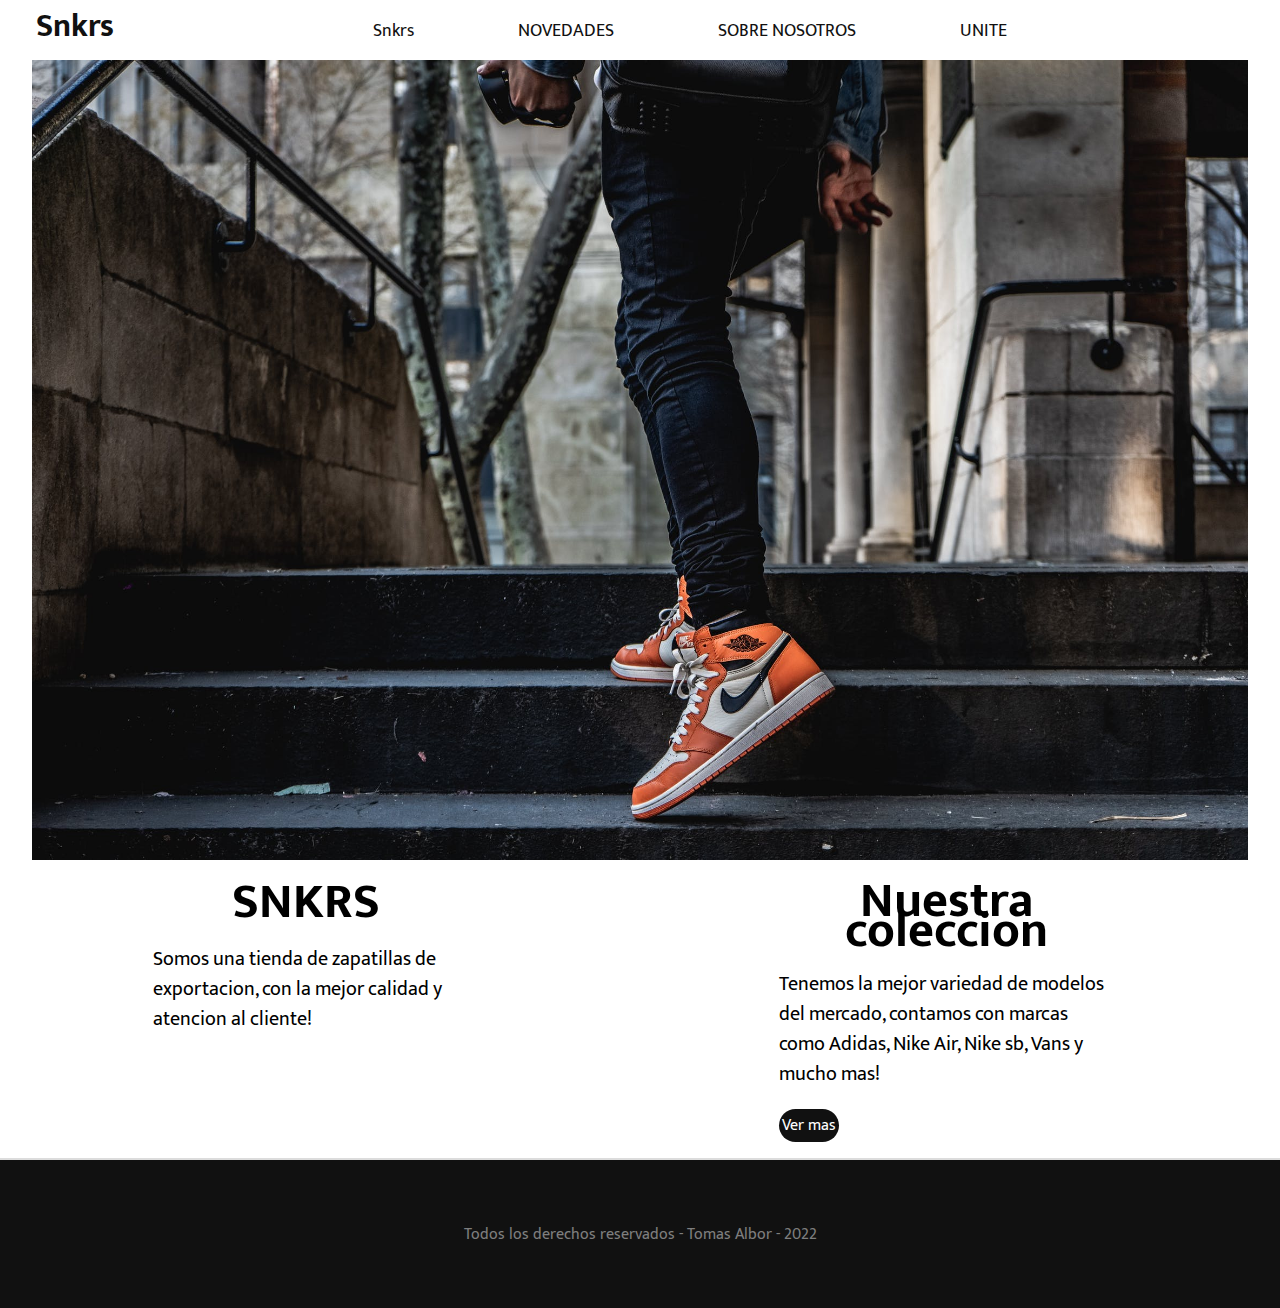
<file: index.html>
<!DOCTYPE html>
<html lang="en">
<head>
    <meta charset="UTF-8">
    <meta http-equiv="X-UA-Compatible" content="IE=edge">
    <meta name="viewport" content="width=device-width, initial-scale=1.0">
    <!--Link Css-->
    <link rel="stylesheet" href="css/main.css">
    <!--Link Google Font-->
    <link rel="preconnect" href="https://fonts.googleapis.com">
    <link rel="preconnect" href="https://fonts.gstatic.com" crossorigin>
    <link href="https://fonts.googleapis.com/css2?family=Mukta:wght@200;300;700&display=swap" rel="stylesheet">
    <!--Link Awesome-->
    <link rel="stylesheet" href="https://cdnjs.cloudflare.com/ajax/libs/font-awesome/6.1.1/css/all.min.css" integrity="sha512-KfkfwYDsLkIlwQp6LFnl8zNdLGxu9YAA1QvwINks4PhcElQSvqcyVLLD9aMhXd13uQjoXtEKNosOWaZqXgel0g==" crossorigin="anonymous" referrerpolicy="no-referrer" />
    <title>Snkrs</title>
</head>
<body>
    <header>

        <!--MENU MOVIL-->
        <div class="hubMovil">

            <h1 class="logoMovil">
                <a href="index.html">Snkrs</a>
            </h1>
            <div class="menuMovil">
            <i class="fa-solid fa-bars"></i>
            </div>
        </div>

        <!--MENU Tablet-->
        <div class="hubTablet">

            <h1 class="logoMovil">
                <a href="index.html">Snkrs</a>
            </h1>

            <nav class="menuTablet">
                <ul class="menu">
                    <li class="itemMenu">
                        <a href="pages/snkrs.html">Snkrs</a>
                    </li>
                    <li class="itemMenu">
                        <a href="pages/novedades.html">NOVEDADES </a>
                    </li>
                    <li class="itemMenu">
                        <a href="pages/sobreNosotros.html">SOBRE NOSOTROS</a>
                    </li>
                    <li class="itemMenu">
                        <a href="">UNITE</a>
                    </li>
                </ul>
            </nav>
    
            <div class="redes">
                <a href="#" class="botonesRedes">
                    <i class="fa-brands fa-instagram"></i>
                </a>
                <a href="#" class="botonesRedes">
                    <i class="fa-brands fa-facebook-square"></i>
                </a>
                <a href="#" class="botonesRedes">
                    <i class="fa-brands fa-twitter-square"></i>
                </a>
            </div>

        </div>

        <!--MENU PC-->
        <div class="hubPc">

            <h1 class="logoPc">
                <a href="index.html">Snkrs</a>
            </h1>

            <nav class="menuPc">
                <ul class="menu">
                    <li class="itemMenu">
                        <a href="pages/snkrs.html">Snkrs</a>
                    </li>
                    <li class="itemMenu">
                        <a href="pages/novedades.html">NOVEDADES </a>
                    </li>
                    <li class="itemMenu">
                        <a href="pages/sobreNosotros.html">SOBRE NOSOTROS</a>
                    </li>
                    <li class="itemMenu">
                        <a href="">UNITE</a>
                    </li>
                </ul>
            </nav>
    
            <div class="redes">
                <a href="#" class="botonesRedes">
                    <i class="fa-brands fa-instagram"></i>
                </a>
                <a href="#" class="botonesRedes">
                    <i class="fa-brands fa-facebook-square"></i>
                </a>
                <a href="#" class="botonesRedes">
                    <i class="fa-brands fa-twitter-square"></i>
                </a>
            </div>


        </div>

    </header>

    <main class="mainIndex">
        
        <img class="imagenMain" src="img/Imagen main 22.jpeg" alt="">

        <div class="informacionMainUno">
            
            <h2>SNKRS</h2>

            <p>Somos una tienda de zapatillas de exportacion,
                con la mejor calidad y atencion al cliente!
            </p>

        </div>

        <div class="informacionMainDos">

            <h2>Nuestra coleccion</h2>

            <p>Tenemos la mejor variedad de modelos del mercado, contamos con marcas como Adidas, Nike Air, Nike sb, Vans y mucho mas!
            </p>

            <a href="">
               Ver mas
               <i class="fa-solid fa-angles-right"></i>
            </a>

        </div>

    </main>

    <footer class="indexF">
        <p>Todos los derechos reservados - Tomas Albor - 2022 <i class="fa-solid fa-copyright"></i></p>
    </footer>
</body>
</html>
</file>
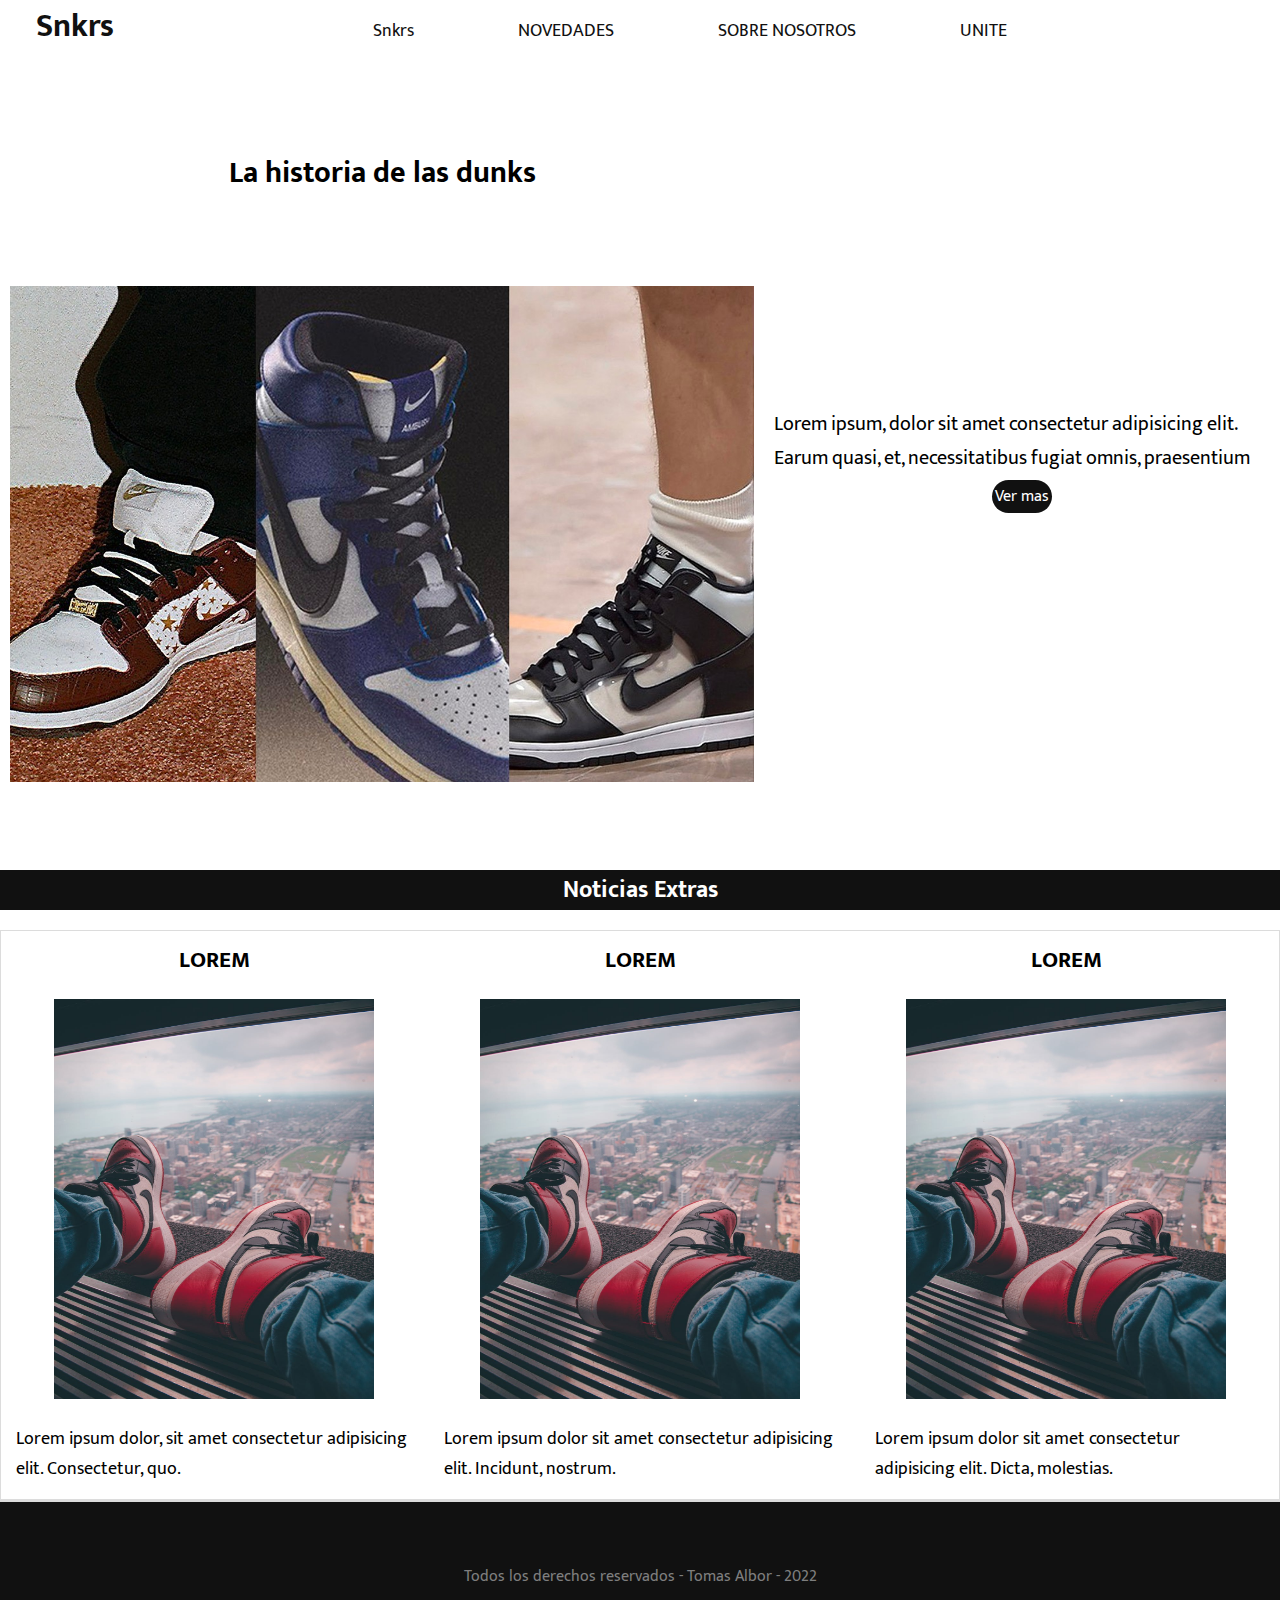
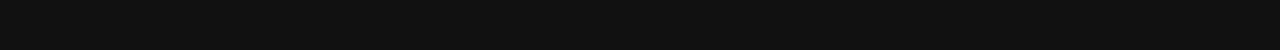
<file: pages/novedades.html>
<!DOCTYPE html>
<html lang="en">
<head>
    <meta charset="UTF-8">
    <meta http-equiv="X-UA-Compatible" content="IE=edge">
    <meta name="viewport" content="width=device-width, initial-scale=1.0">
    <!--Link Css-->
    <link rel="stylesheet" href="../css/main.css">
    <!--Link Google Font-->
    <link rel="preconnect" href="https://fonts.googleapis.com">
    <link rel="preconnect" href="https://fonts.gstatic.com" crossorigin>
    <link href="https://fonts.googleapis.com/css2?family=Mukta:wght@200;300;700&display=swap" rel="stylesheet">
    <!--Link Awesome-->
    <link rel="stylesheet" href="https://cdnjs.cloudflare.com/ajax/libs/font-awesome/6.1.1/css/all.min.css" integrity="sha512-KfkfwYDsLkIlwQp6LFnl8zNdLGxu9YAA1QvwINks4PhcElQSvqcyVLLD9aMhXd13uQjoXtEKNosOWaZqXgel0g==" crossorigin="anonymous" referrerpolicy="no-referrer" />

    <title>Novedades</title>
</head>
<body>

    <header>

        <!--MENU MOVIL-->
        <div class="hubMovil">

            <h1 class="logoMovil">
                <a href="../index.html">Snkrs</a>
            </h1>
            <div class="menuMovil">
            <i class="fa-solid fa-bars"></i>
            </div>
        </div>

        <!--MENU Tablet-->
        <div class="hubTablet">

            <h1 class="logoMovil">
                <a href="../index.html">Snkrs</a>
            </h1>

            <nav class="menuTablet">
                <ul class="menu">
                    <li class="itemMenu">
                        <a href="snkrs.html">Snkrs</a>
                    </li>
                    <li class="itemMenu">
                        <a href="novedades.html">NOVEDADES </a>
                    </li>
                    <li class="itemMenu">
                        <a href="sobreNosotros.html">SOBRE NOSOTROS</a>
                    </li>
                    <li class="itemMenu">
                        <a href="">UNITE</a>
                    </li>
                </ul>
            </nav>
    
            <div class="redes">
                <a href="#" class="botonesRedes">
                    <i class="fa-brands fa-instagram"></i>
                </a>
                <a href="#" class="botonesRedes">
                    <i class="fa-brands fa-facebook-square"></i>
                </a>
                <a href="#" class="botonesRedes">
                    <i class="fa-brands fa-twitter-square"></i>
                </a>
            </div>

        </div>

        <!--MENU PC-->
        <div class="hubPc">

            <h1 class="logoPc">
                <a href="../index.html">Snkrs</a>
            </h1>

            <nav class="menuPc">
                <ul class="menu">
                    <li class="itemMenu">
                        <a href="snkrs.html">Snkrs</a>
                    </li>
                    <li class="itemMenu">
                        <a href="novedades.html">NOVEDADES </a>
                    </li>
                    <li class="itemMenu">
                        <a href="sobreNosotros.html">SOBRE NOSOTROS</a>
                    </li>
                    <li class="itemMenu">
                        <a href="">UNITE</a>
                    </li>
                </ul>
            </nav>
    
            <div class="redes">
                <a href="#" class="botonesRedes">
                    <i class="fa-brands fa-instagram"></i>
                </a>
                <a href="#" class="botonesRedes">
                    <i class="fa-brands fa-facebook-square"></i>
                </a>
                <a href="#" class="botonesRedes">
                    <i class="fa-brands fa-twitter-square"></i>
                </a>
            </div>


        </div>

    </header>
    <!--Main de Novedades-->
    <main>


        <!--Noticia PRINCIPAL DE LA PAGINA-->
        <article class="mainNovedades">

            <div class="artMain">
                
                <h2>
                    <span>La historia de las dunks</span>
                
                <img src="../img/Lahistoriadelasdunk.jpg" alt="NikeDunks">
                </h2>

                

                <div class="infoMain">
                    <p>
                        Lorem ipsum, dolor sit amet consectetur adipisicing elit. Earum quasi, et, necessitatibus fugiat omnis, praesentium 
                    </p>
                    
                    <a href="">
                    Ver mas
                    <i class="fa-solid fa-angles-right"></i>
                    </a>
                </div>

            </div>

            <!--Noticia Secundaria DE LA PAGINA-->
            <h2 class="subTitulo">
                Noticias Extras
            </h2>

            <div class="artExtra">

                <div class="boxTitulos">
                    <h3>
                        lorem
                    </h3>

                    <h3>
                        lorem
                    </h3>

                    <h3 >
                        lorem
                    </h3>

                </div>

                <div class="boxImg">

                    <img src="../img/Imagenoticiassecundarias.jpeg" alt="">

                    <img src="../img/Imagenoticiassecundarias.jpeg" alt="">

                    <img src="../img/Imagenoticiassecundarias.jpeg" alt="">

                </div>

                <div class="boxText">

                    <p>
                        Lorem ipsum dolor, sit amet consectetur adipisicing elit. Consectetur, quo.
                    </p>

                    <p>
                        Lorem ipsum dolor sit amet consectetur adipisicing elit. Incidunt, nostrum.
                    </p>

                    <p>
                        Lorem ipsum dolor sit amet consectetur adipisicing elit. Dicta, molestias.
                    </p>

                </div>

            </div>

        </article>

    </main>

    <footer >
        <p>Todos los derechos reservados - Tomas Albor - 2022 <i class="fa-solid fa-copyright"></i></p>
    </footer>

</body>
</html>
</file>
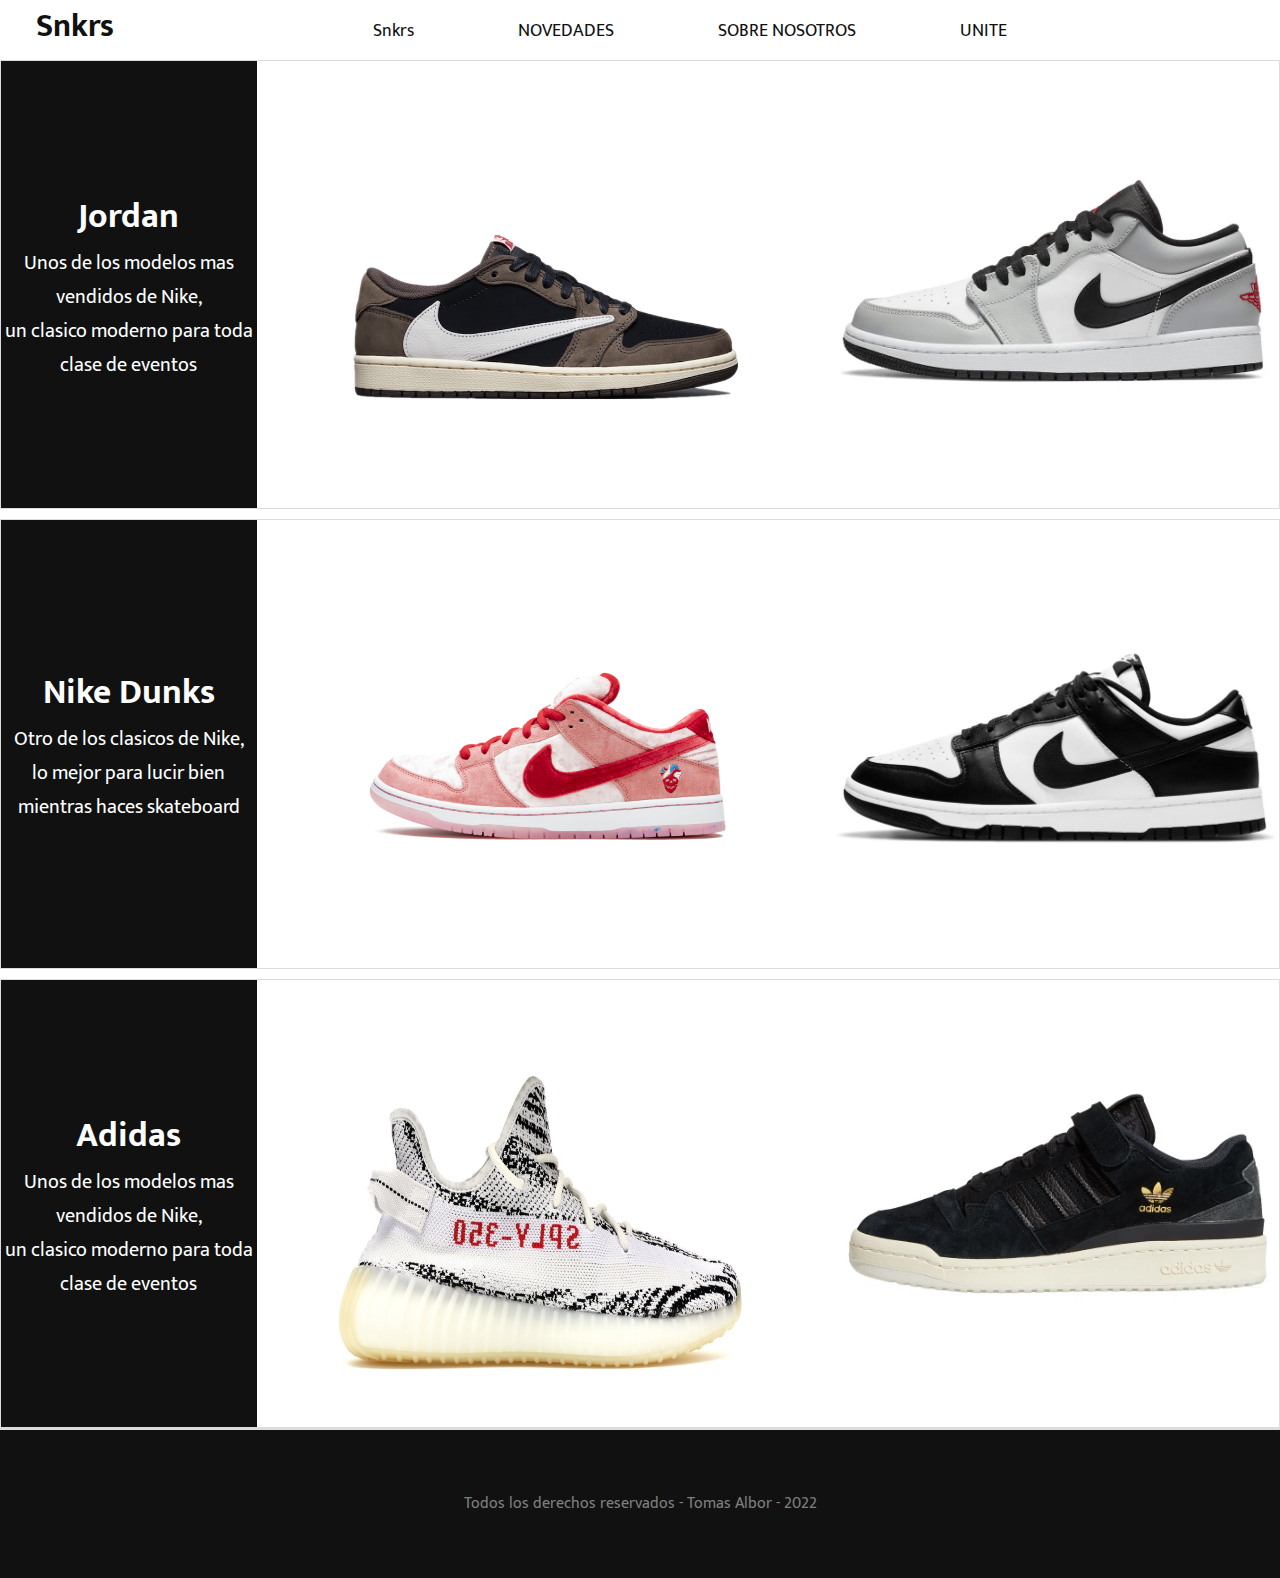
<file: pages/snkrs.html>
<!DOCTYPE html>
<html lang="en">
<head>
    <meta charset="UTF-8">
    <meta http-equiv="X-UA-Compatible" content="IE=edge">
    <meta name="viewport" content="width=device-width, initial-scale=1.0">
    <!--Link Css-->
    <link rel="stylesheet" href="../css/main.css">
    <!--Link Google Font-->
    <link rel="preconnect" href="https://fonts.googleapis.com">
    <link rel="preconnect" href="https://fonts.gstatic.com" crossorigin>
    <link href="https://fonts.googleapis.com/css2?family=Mukta:wght@200;300;700&display=swap" rel="stylesheet">
    <!--Link Awesome-->
    <link rel="stylesheet" href="https://cdnjs.cloudflare.com/ajax/libs/font-awesome/6.1.1/css/all.min.css" integrity="sha512-KfkfwYDsLkIlwQp6LFnl8zNdLGxu9YAA1QvwINks4PhcElQSvqcyVLLD9aMhXd13uQjoXtEKNosOWaZqXgel0g==" crossorigin="anonymous" referrerpolicy="no-referrer" />
    <title>Snkrs</title>
</head>
<body>
    <header>

        <!--MENU MOVIL-->
        <div class="hubMovil">

            <h1 class="logoMovil">
                <a href="../index.html">Snkrs</a>
            </h1>
            <div class="menuMovil">
            <i class="fa-solid fa-bars"></i>
            </div>
        </div>

        <!--MENU Tablet-->
        <div class="hubTablet">

            <h1 class="logoMovil">
                <a href="../index.html">Snkrs</a>
            </h1>

            <nav class="menuTablet">
                <ul class="menu">
                    <li class="itemMenu">
                        <a href="snkrs.html">Snkrs</a>
                    </li>
                    <li class="itemMenu">
                        <a href="novedades.html">NOVEDADES </a>
                    </li>
                    <li class="itemMenu">
                        <a href="sobreNosotros.html">SOBRE NOSOTROS</a>
                    </li>
                    <li class="itemMenu">
                        <a href="">UNITE</a>
                    </li>
                </ul>
            </nav>
    
            <div class="redes">
                <a href="#" class="botonesRedes">
                    <i class="fa-brands fa-instagram"></i>
                </a>
                <a href="#" class="botonesRedes">
                    <i class="fa-brands fa-facebook-square"></i>
                </a>
                <a href="#" class="botonesRedes">
                    <i class="fa-brands fa-twitter-square"></i>
                </a>
            </div>

        </div>

        <!--MENU PC-->
        <div class="hubPc">

            <h1 class="logoPc">
                <a href="../index.html">Snkrs</a>
            </h1>

            <nav class="menuPc">
                <ul class="menu">
                    <li class="itemMenu">
                        <a href="snkrs.html">Snkrs</a>
                    </li>
                    <li class="itemMenu">
                        <a href="novedades.html">NOVEDADES </a>
                    </li>
                    <li class="itemMenu">
                        <a href="sobreNosotros.html">SOBRE NOSOTROS</a>
                    </li>
                    <li class="itemMenu">
                        <a href="">UNITE</a>
                    </li>
                </ul>
            </nav>
    
            <div class="redes">
                <a href="#" class="botonesRedes">
                    <i class="fa-brands fa-instagram"></i>
                </a>
                <a href="#" class="botonesRedes">
                    <i class="fa-brands fa-facebook-square"></i>
                </a>
                <a href="#" class="botonesRedes">
                    <i class="fa-brands fa-twitter-square"></i>
                </a>
            </div>


        </div>

    </header>

    <main>
        
        <article class="catalogoMovil">
            <div class="catalogoJordan">
                <h2 class="fondoCatalogo">Jordan</h2>

                <p class="fondoCatalogo">Unos de los modelos mas vendidos de Nike,<br>
                    un clasico moderno para toda clase de eventos<p>
                <img class="imagenesJordan" src="../img/12938a9a.jpg" alt="iamgen de zpatil">
                <img class="imagenesJordan" src="../img/Jordan1low.jpg" alt="imagen de zapatilla jordan 1 gris y blanca">
            </div>

            <div class="catalogoNike">
                <h2 class="fondoCatalogo" >Nike Dunks</h2>
                <p class="fondoCatalogo" >Otro de los clasicos de Nike,<br>
                    lo mejor para lucir bien mientras haces skateboard<p>
                    <img class="imagenesJordan" src="../img/Nikedunkrosascorazon.jpg" alt="imagen de zapatilla dunk low rosa">

                    <img class="imagenesJordan" src="../img/Dunklowpanda.jpg" alt="imagen zapatilla dunk low panda (negro y blanco)">
            </div>

            <div class="catalogoAdidas">
                <h3 class="fondoCatalogo">Adidas</h3>
                <p class="fondoCatalogo">Unas de las marcas mas relevantes en la actualidad,<br>
                    la rompe con sus modelos innovadores y hermosos!</p>
                <img class="imagenesAdidas" src="../img/YEZZYADIDAS.jpg" alt="Imagen zapatilla adidas yezzy 350 blanca">

                <img class="imagenesAdidas" src="../img/adidasforumreal.jpg" alt="imagen zapatilla adidas forum negra y dorada">
            </div>
            
        </article>

        <article class="catalogo">
            <div class="catalogoJordanPc">
                <div class="textoCatalogo">
                    <h2>Jordan</h2>
                    <p>Unos de los modelos mas vendidos de Nike,<br> un clasico moderno para toda clase de eventos<p>
                </div>
                <img class="imagenesJordanPc" src="../img/12938a9a.jpg" alt="iamgen de zpatil">
                <img class="imagenesJordanPc" src="../img/Jordan1low.jpg" alt="imagen de zapatilla jordan 1 gris y blanca">
            </div>

            <div class="catalogoNikePc">
                <div class="textoCatalogo">
                    <h2>Nike Dunks</h2>
                    <p >Otro de los clasicos de Nike,<br>
                        lo mejor para lucir bien mientras haces skateboard<p>
                </div>
                <img class="imagenesJordanPc" src="../img/Nikedunkrosascorazon.jpg" alt="imagen de zapatilla dunk low rosa">

                <img class="imagenesJordanPc" src="../img/Dunklowpanda.jpg" alt="imagen zapatilla dunk low panda (negro y blanco)">
            </div>

            <div class="catalogoAdidasPc">
                <div class="textoCatalogo">
                    <h2>Adidas</h2>
                    <p>Unos de los modelos mas vendidos de Nike,<br> un clasico moderno para toda clase de eventos<p>
                </div>
                <img class="imagenesJordanPc" src="../img/YEZZYADIDAS.jpg" alt="Imagen zapatilla adidas yezzy 350 blanca">

                <img class="imagenesJordanPc" src="../img/adidasforumreal.jpg" alt="imagen zapatilla adidas forum negra y dorada">
            </div>

        </article>

    
   
    </main>

    <footer>
        <p>Todos los derechos reservados - Tomas Albor - 2022 <i class="fa-solid fa-copyright"></i></p>
    </footer>
</body>
</html>
</file>
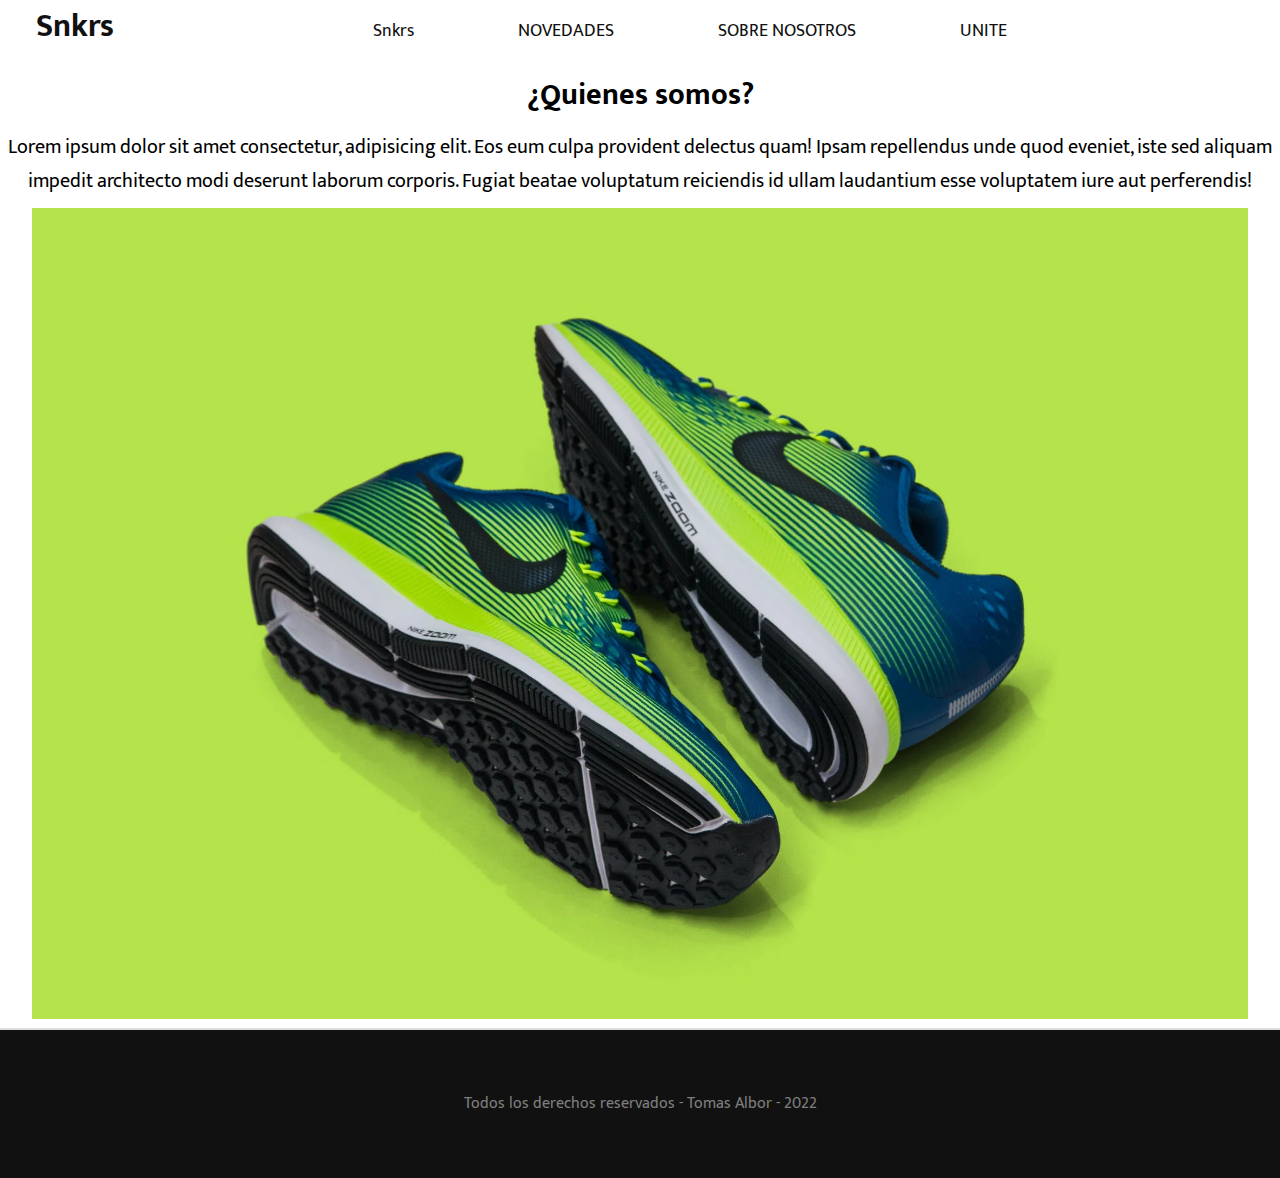
<file: pages/sobreNosotros.html>
<!DOCTYPE html>
<html lang="en">
<head>
    <meta charset="UTF-8">
    <meta http-equiv="X-UA-Compatible" content="IE=edge">
    <meta name="viewport" content="width=device-width, initial-scale=1.0">
    <!--Link Css-->
    <link rel="stylesheet" href="../css/main.css">
    <!--Link Google Font-->
    <link rel="preconnect" href="https://fonts.googleapis.com">
    <link rel="preconnect" href="https://fonts.gstatic.com" crossorigin>
    <link href="https://fonts.googleapis.com/css2?family=Mukta:wght@200;300;700&display=swap" rel="stylesheet">
    <!--Link Awesome-->
    <link rel="stylesheet" href="https://cdnjs.cloudflare.com/ajax/libs/font-awesome/6.1.1/css/all.min.css" integrity="sha512-KfkfwYDsLkIlwQp6LFnl8zNdLGxu9YAA1QvwINks4PhcElQSvqcyVLLD9aMhXd13uQjoXtEKNosOWaZqXgel0g==" crossorigin="anonymous" referrerpolicy="no-referrer" />

    <title>Sobre nosotros</title>
</head>
<body>
    <header>

        <!--MENU MOVIL-->
        <div class="hubMovil">

            <h1 class="logoMovil">
                <a href="../index.html">Snkrs</a>
            </h1>
            <div class="menuMovil">
            <i class="fa-solid fa-bars"></i>
            </div>
        </div>

        <!--MENU Tablet-->
        <div class="hubTablet">

            <h1 class="logoMovil">
                <a href="../index.html">Snkrs</a>
            </h1>

            <nav class="menuTablet">
                <ul class="menu">
                    <li class="itemMenu">
                        <a href="snkrs.html">Snkrs</a>
                    </li>
                    <li class="itemMenu">
                        <a href="novedades.html">NOVEDADES </a>
                    </li>
                    <li class="itemMenu">
                        <a href="pages/snkrs.html">SOBRE NOSOTROS</a>
                    </li>
                    <li class="itemMenu">
                        <a href="">UNITE</a>
                    </li>
                </ul>
            </nav>
    
            <div class="redes">
                <a href="#" class="botonesRedes">
                    <i class="fa-brands fa-instagram"></i>
                </a>
                <a href="#" class="botonesRedes">
                    <i class="fa-brands fa-facebook-square"></i>
                </a>
                <a href="#" class="botonesRedes">
                    <i class="fa-brands fa-twitter-square"></i>
                </a>
            </div>

        </div>

        <!--MENU PC-->
        <div class="hubPc">

            <h1 class="logoPc">
                <a href="../index.html">Snkrs</a>
            </h1>

            <nav class="menuPc">
                <ul class="menu">
                    <li class="itemMenu">
                        <a href="snkrs.html">Snkrs</a>
                    </li>
                    <li class="itemMenu">
                        <a href="novedades.html">NOVEDADES </a>
                    </li>
                    <li class="itemMenu">
                        <a href="">SOBRE NOSOTROS</a>
                    </li>
                    <li class="itemMenu">
                        <a href="">UNITE</a>
                    </li>
                </ul>
            </nav>
    
            <div class="redes">
                <a href="#" class="botonesRedes">
                    <i class="fa-brands fa-instagram"></i>
                </a>
                <a href="#" class="botonesRedes">
                    <i class="fa-brands fa-facebook-square"></i>
                </a>
                <a href="#" class="botonesRedes">
                    <i class="fa-brands fa-twitter-square"></i>
                </a>
            </div>


        </div>

    </header>

    <main>
        <div class="textNosotros">
            <h2>¿Quienes somos?</h2>

            <p>
                Lorem ipsum dolor sit amet consectetur, adipisicing elit. Eos eum culpa provident delectus quam! Ipsam repellendus unde quod eveniet, iste sed aliquam impedit architecto modi deserunt laborum corporis. Fugiat beatae voluptatum reiciendis id ullam laudantium esse voluptatem iure aut perferendis!

            </p>
        </div>
        
        <div class="imgNosotros">
            <img src="../img/quienessomosmain.jpg" alt="">
        </div>
    </main>

    <footer >
        <p>Todos los derechos reservados - Tomas Albor - 2022 <i class="fa-solid fa-copyright"></i></p>
    </footer>
</body>
</html>
</file>
<file: css/main.css>
*{
    padding: 0;
    margin: 0;
    box-sizing: border-box;
}





/*ESTILOS GENERALES*/

body{
    display: grid;
    grid-template-areas: "header"
                         "main"
                         "footer";
    font-family: 'Mukta', sans-serif;
    background-color: #fff;
}

header{
    grid-area: header;
    background-color: #fff;
    height: 60px;
    position: sticky;
    top:0;
    z-index: 2;
}

main{
    
    grid-area: main;
}

footer{
    font-size: 16px;
    display: flex;
    align-items: center;
    justify-content: center;
    grid-area: footer;
   
    border-top: solid 2px gainsboro;
    color: #7e7e7e;
    background-color: #111;
    height: 150px;
    text-align: center;
}

.indexF{
    margin-top: 16px;
}

/* Animanicones (agregado con git */

/* ESTILOS HOVER*/

.informacionMainDos a:hover{
    transform: scale(1.2);
    transition: 0.5s;

}

.itemMenu a:hover{
    transition: 0.5s;
    transform: scale(1.3);
    border-bottom: #111 solid 1px;
} 


/* ESTILOS INDEX HTML */
.hubTablet{
    display: none;
}
.hubPc{
    display: none;
}






/* ESTILOS MENU CELULAR */

.logologo{
    text-decoration: none;
    color: #111;
}

.hubMovil{
    display: flex;
    justify-content: space-between;
    align-items: center;
}

.menuMovil{
    font-weight: 300;
    color: #111;
    margin: 0 15px;
    font-size: 1rem;
}

.logoMovil a{
    color: #111;
    text-decoration: none;
    font-size: 2rem;
    font-weight: bold;
    margin: 0 15px;
}

/* ESTILOS Main Movil*/

.mainIndex{
    display: grid;
    grid-template-areas: "imagenMain imagenMain"
                         "informacionMainUno informacionMainDos";
    justify-items: center;
}

.imagenMain{
    grid-area: imagenMain;
    height: 450px;
    width: 95%;
    margin: 10px 0;
}

.informacionMainUno{
    width: 50%;
    grid-area: informacionMainUno;
    
}

.informacionMainUno p{
    font-size: 16px;
    text-align: left;
    line-height: 24px;
}

.informacionMainUno h2{
    font-size: 30px;
    text-align: justify;
}

.informacionMainDos{
    width: 50%;
    grid-area:informacionMainDos;
}

.informacionMainDos p{
    line-height: 24px;
    font-size: 16px;
    margin: 10px 0 20px 0;
    
}

.informacionMainDos h2{
    line-height: 30px;
    font-size: 30px;
    text-align: justify;
}





.informacionMainDos a{
    text-decoration: none;
    color: #fff;
    background-color: #111;
    padding: 3px;
    border-radius: 50px;
}



 /*EMDIA DE TABLET*/

@media screen and (min-width: 600px){
    .hubMovil{
        display: none;
    }

    /*MENU TABLET*/

    .hubTablet{
        display:flex ;
        justify-content:space-between;
        align-items: center;
    }
    .menu{ 
        list-style: none;
    }
    .itemMenu{
        display: inline-block;
    }
    .menuTablet a{
        text-decoration: none;
        color:#111;
   
    }
    .botonesRedes{
        text-decoration: none;
        color:black;
        margin: 5px;
        font-size: 21px
    }

    .itemMenu {
        margin:0 10px;
        font-size: 16px;
    }

    .redes{
        margin: 0 10px;
    }

    .imagenMain{
        margin: 0;
        height: 600px;
    }


}

/*MEDIA ESCRITORIO*/

@media screen and (min-width: 1000px){

    /* Animaciones agregadas con git 2 */
    
     .informacionMainDos a:hover{
        transform: scale(1.2);
        transition: 0.5s;

    } 
    
     .itemMenu a:hover{
        transition: 0.5s;
        transform: scale(1.3);
        border-bottom: #111 solid 1px;
    } 

     .botonesRedes i:hover{
        transform: scale(1.4);
        transition: 0.5s;
    } 
    .hubMovil{
        display: none;
    }
    .hubTablet{
        display: none;
    }
    .logoPc a{
        text-decoration: none;
        color: #111;
        font-size: 2rem;
        font-weight: bold;
        margin: 0 36px;
    }
    .hubPc{
        display: flex;
        justify-content:space-between;
        align-items: baseline;
    }

    .imagenMain{    
        margin: 0;
        height: 800px;
    }

    .informacionMainUno h2{
        font-size: 50px;
        text-align: center;
    }
    .informacionMainUno p{
        font-size: 20px;
        line-height: 30px;
    }

    .informacionMainDos h2{
        font-size: 50px;
        text-align: center;
        margin: 10px 0 0 0 ;
        
    }
    .informacionMainDos p{
       
        font-size: 20px;
        line-height: 30px;
        margin-top: 23px;
    }

    .informacionMainDos{
        margin-top: 16px;
    }

    .botonesRedes{
        font-size: 24px;
    }





    .itemMenu a{
        display: inline-block;
        text-decoration: none;
        color: #111;
        font-size: 18px;
        margin: 0 40px;
        
    }


    .informacionMainDos a{
        display: inline-block;
    }

}

/*ESTILOS SNKRS.HTML movil*/

    .catalogo{
        display: none;
    }
    .catalogoMovil{
        margin: 10px 0;
        display: inline-block;
        background-color: #fff;
        width: 100%;
        display: grid;
        grid-template-areas: "catalogoJordan"
                             "catalogoNike"
                             "catalogoAdidas";
    }

    .catalogoJordan{

        text-align: center;
        grid-area: catalogoJordan;
    }

    .catalogoJordan h2{
        font-size: 30px;
    }
    .catalogoJordan img{
        width: 95%;
        height: 25%;
    }
    .catalogoNike{
        text-align: center;
        grid-area: catalogoNike;
    }
    .catalogoAdidas{

        text-align: center;
        grid-area: catalogoAdidas;
    }

    .imagenesJordan{
        width: 95%;
        height: 25%;
        border: solid gainsboro 1px;
    }
    .imagenesAdidas{
        width: 95%;
        height: 40%;
        border: solid gainsboro 1px;
    }
    .fondoCatalogo{
    color: #fff;
    background-color: #111;
    }
    .catalogoNike p{
        margin-bottom: 10px;
    }

    .catalogoJordan p{
        margin-bottom: 10px;
    }
    .catalogoAdidas p{
        margin-bottom: 10px;
    }

    /*MEDIA TABLES SNKRS.HTML*/

    @media screen and (min-width: 600px){
        .catalogoMovil{
            display: none;
        }
        .catalogo{
            display: block;
            
        }
        .textoCatalogo{
            width: 20%;
        }
        .imagenesJordanPc{
            width: 35%;
            height: auto;
            
            
        }
        .catalogoJordanPc{
            align-items: stretch;
            display: flex;
            justify-content: space-between;
            border: solid gainsboro 1px;
        } 

        .catalogoAdidasPc{
            
            display: flex;
            justify-content: space-between;
            align-items: stretch;
            border: solid gainsboro 1px;
           
        } 
        .catalogoNikePc{
            border: solid gainsboro 1px;
            margin: 10px 0px;
            display: flex;
            justify-content: space-between;
            align-items: stretch;

        } 
        
        .textoCatalogo{
            text-align: center;
            color: #fff;
            background-color: #111;
            display:flex ;
            flex-flow: column;
            justify-content: center;


        }
        .textoCatalogo h2{
            font-size: 30px;
        }
        .textoCatalogo P{
            font-size: 14px;
        }

    }


    @media screen and (min-width: 1000px){
        .textoCatalogo P{
            font-size: 20px;
        } 
        .textoCatalogo h2{
            font-size: 35px;
        }
    }


/*ESTILOS NOVEDADES*/

.mainNovedades{
    width: 100%;
    display: grid;
    grid-template-areas: "artMain"
                         "subTitulo"
                         "artExtra";
}
.subTitulo{
    background-color: #111;
    color: #fff;
    margin: 10px 0;
    text-align: center;
    grid-area: subTitulo;
}
.artMain{
    height: 400px;
    width: 100%;
    grid-area: artMain;
    display: flex;
    justify-content: center;
    align-items: center;

}

.artMain h2 img{
    
    width: 100%;
    height: auto;
}

.artMain h2{
    margin: 10px;
    display: flex;
    flex-flow: column;
    justify-content: space-evenly;
    align-items: center;
    font-size: 20px;
    width: 60%;
    height: 100%;
    
}

.artMain h2 span{
    display: inline-block;
    margin: 10px 0px;
    text-align: center;
}



.artMain div p{
   
    text-align: left;
    font-size: 14px;
    
}

.artMain div a{
   
    margin-top: 5px;
    text-decoration: none;
    color: #fff;
    background-color: #111;
    padding: 3px;
    border-radius: 50px;
    display: inline-block;
    
}

.infoMain{
    margin: 0 10px;
    display: flex;
    flex-flow: column;
    justify-content: center;
    align-items: center;
    width: 40%;
    height: 100%;
}


/*Estilos noticia secundaria*/

.artExtra{
    margin-top: 10px;
    width: 100%;
    border: solid gainsboro 0.3px;
    grid-area: artExtra;
    display: grid;
    grid-template-areas: "boxTitulos"
                         "boxImg"
                         "boxText";
}

.boxTitulos{
    margin: 10px 0;
    text-transform: uppercase;
    font-size: 20px;
    font-weight: bold;
    
    text-align: center;
    grid-area: boxTitulos;
    display: flex;
    justify-content: space-around;
}

.boxImg{
    margin: 10px 0;
    grid-area: boxImg;
    display: flex;
    justify-content: space-around;
    
}

.boxImg img{
    height: 150px;
    width: 25%;
}

.boxText{
    grid-area: boxText;
    display: flex;
    justify-content: space-around;
    
    font-size: 14px;
}
.boxText p{
    margin: 15px;
}

/*MEDIA NOVEDADES*/

@media screen and (min-width: 600px){
    .boxImg{
        height: 300px;
    }
    .boxImg img{
        height: auto;
        
    }
    .boxText{
        font-size: 18px;
    }
    .artMain div p{
        font-size: 20px;
    }
    .artMain{
        height: 600px;
    }
    .artMain h2{
        font-size: 25px;
    }
}

@media screen and (min-width: 1000px){
    .boxImg{
        height: 400px;
    }
    .artMain{
        height: 800px;
    }
    .artMain h2 span{
        font-size: 30px
    }
}


/*ESTILOS NOSOTROS*/

.textNosotros{
    margin: 10px 0 ;
    text-align: center;
    width: 100%;
}

.imgNosotros{
    text-align: center;
    width: 100%;
}

.imgNosotros img{
    height: auto;
    width: 95%;
}

/*MEDIA NOSOTROS*/
@media screen and (min-width: 1000px){
    .textNosotros h2{
        font-size: 30px;
        margin-bottom: 10px;
    }
    .textNosotros p{
        margin: 10px 0;
        font-size: 20px;
    }
}
</file>
